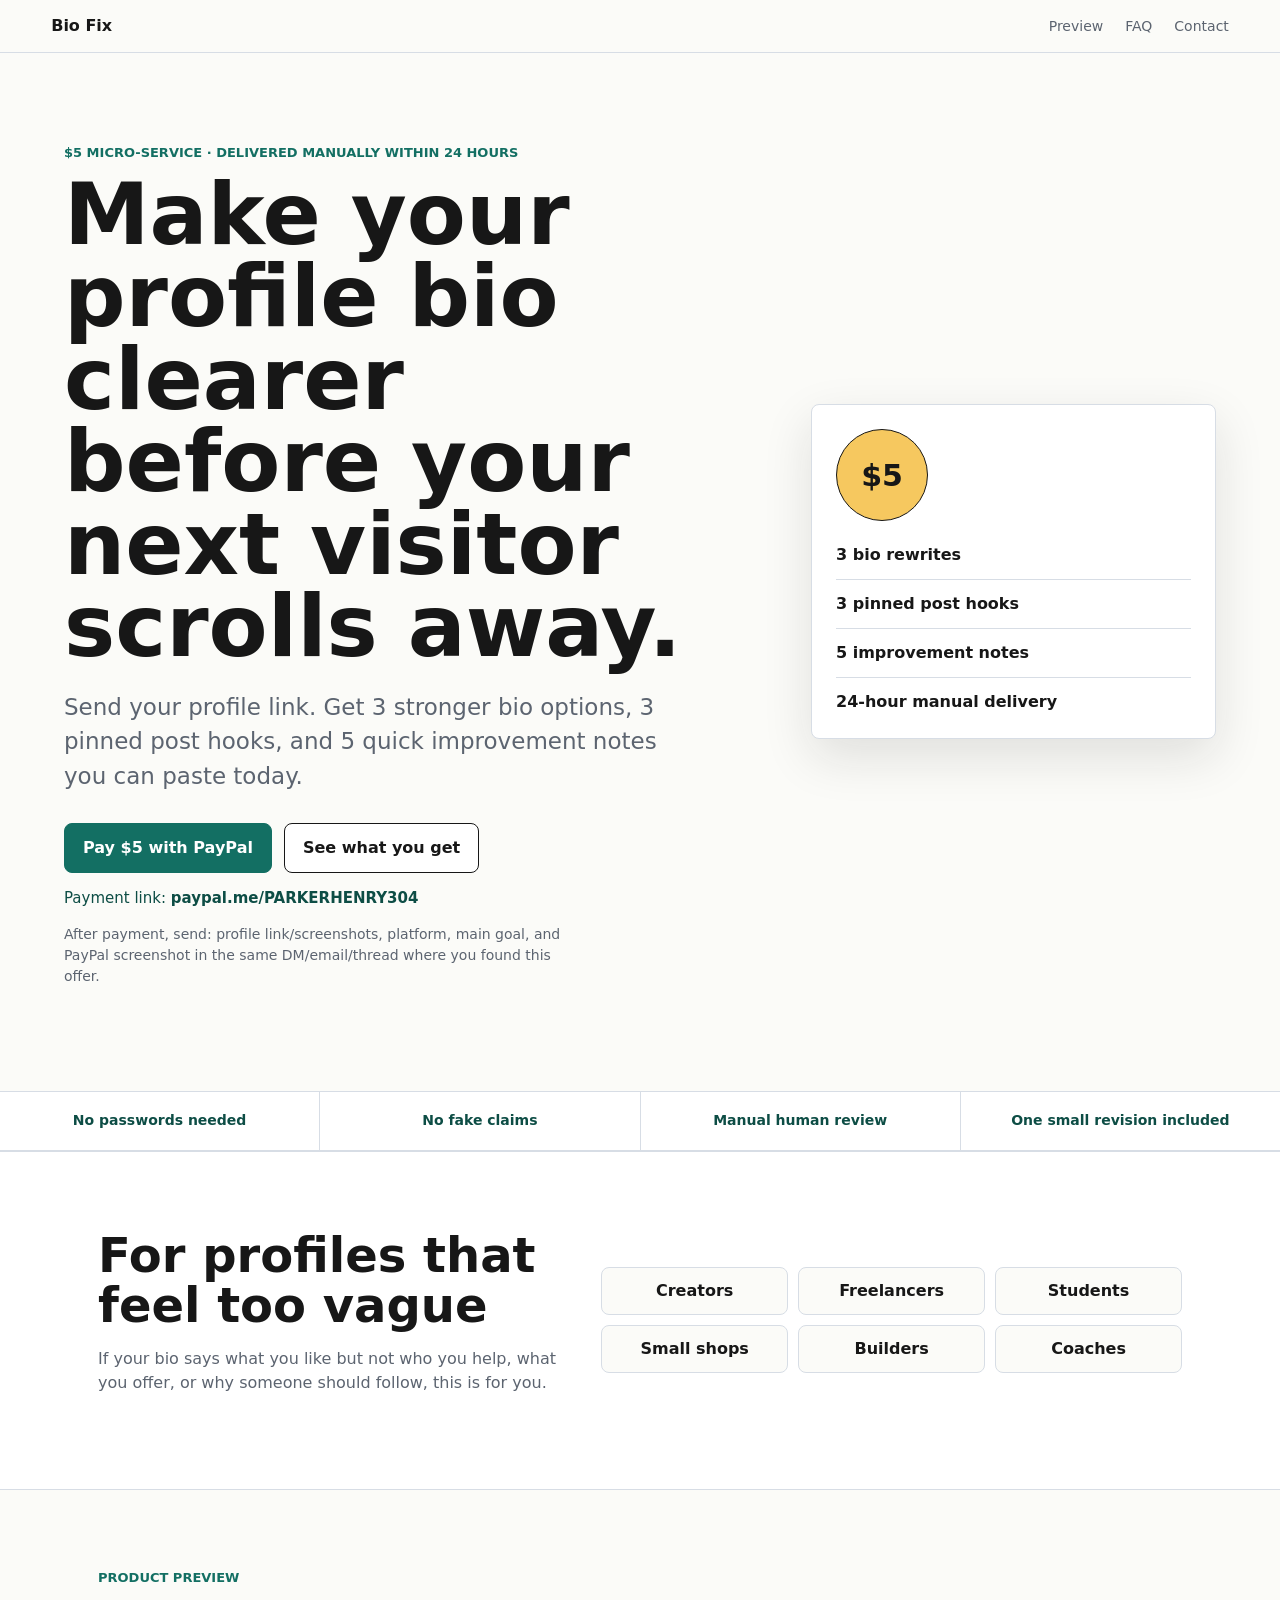
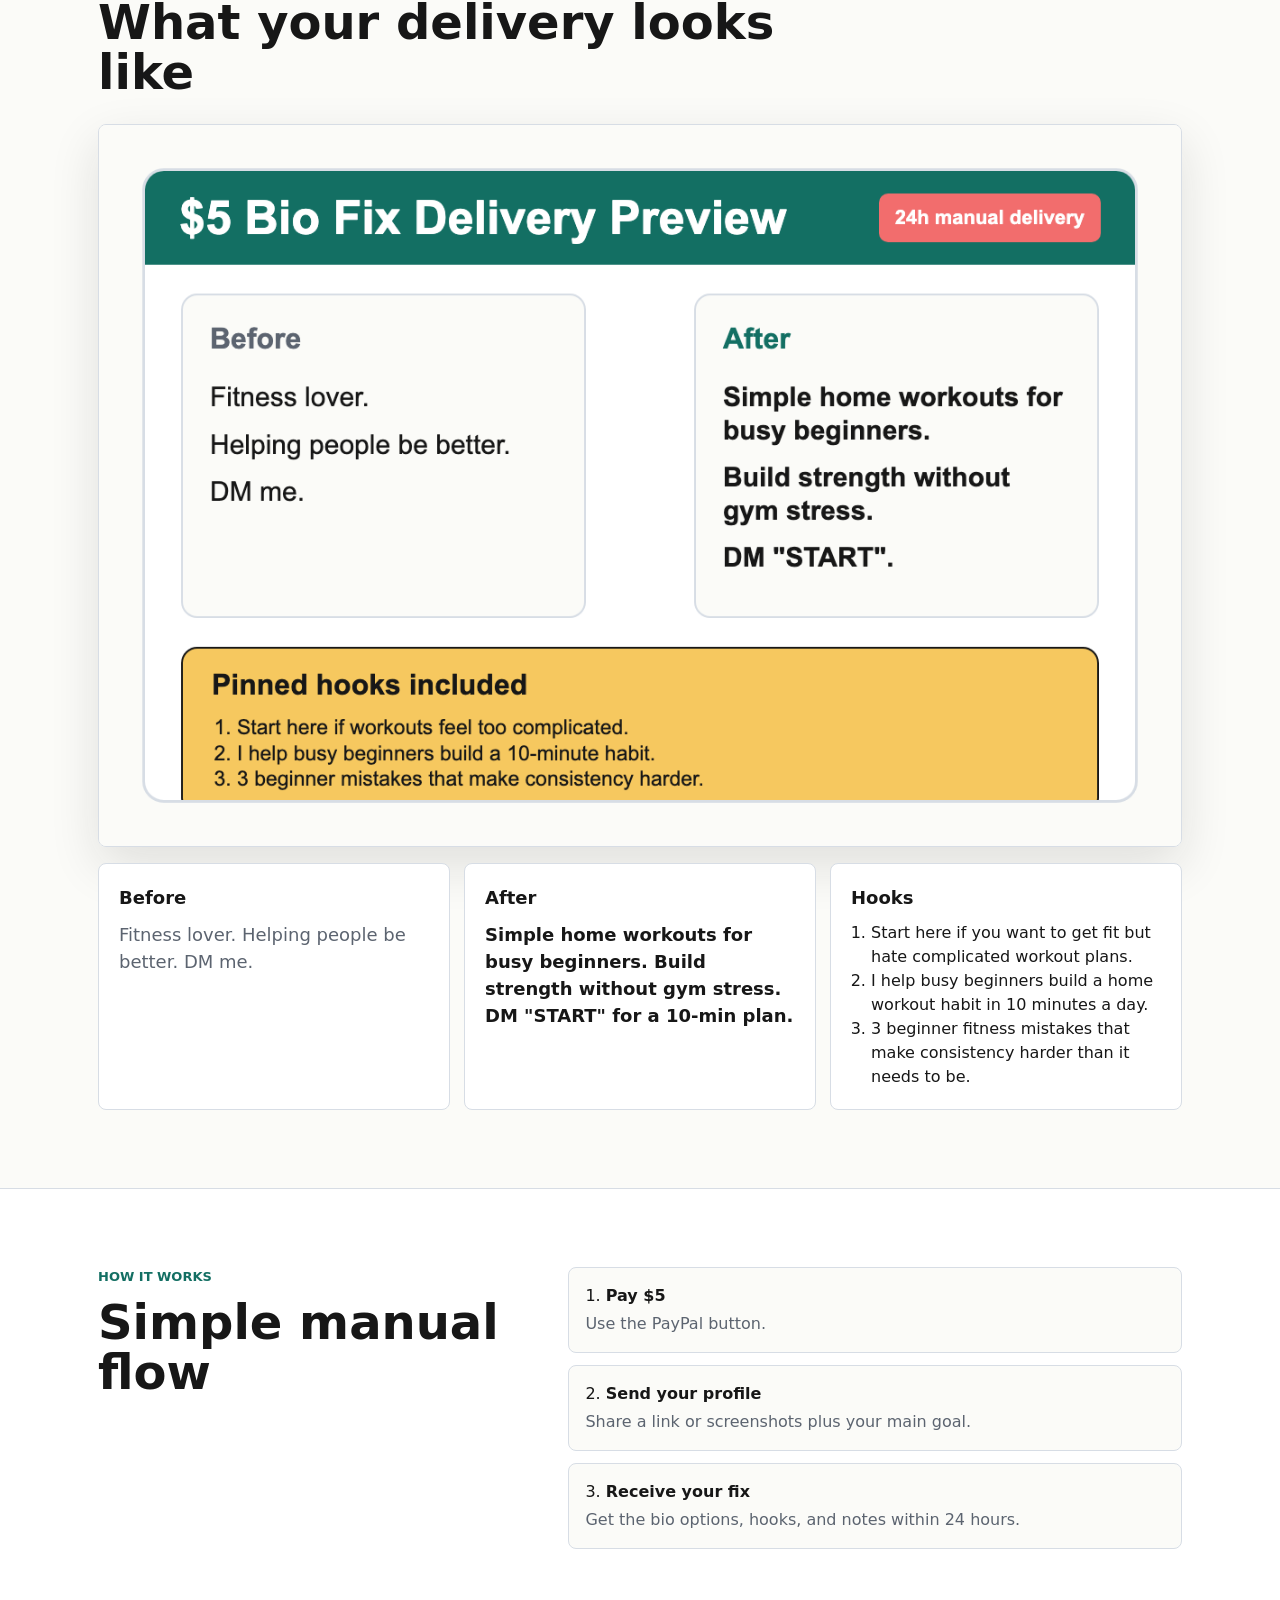
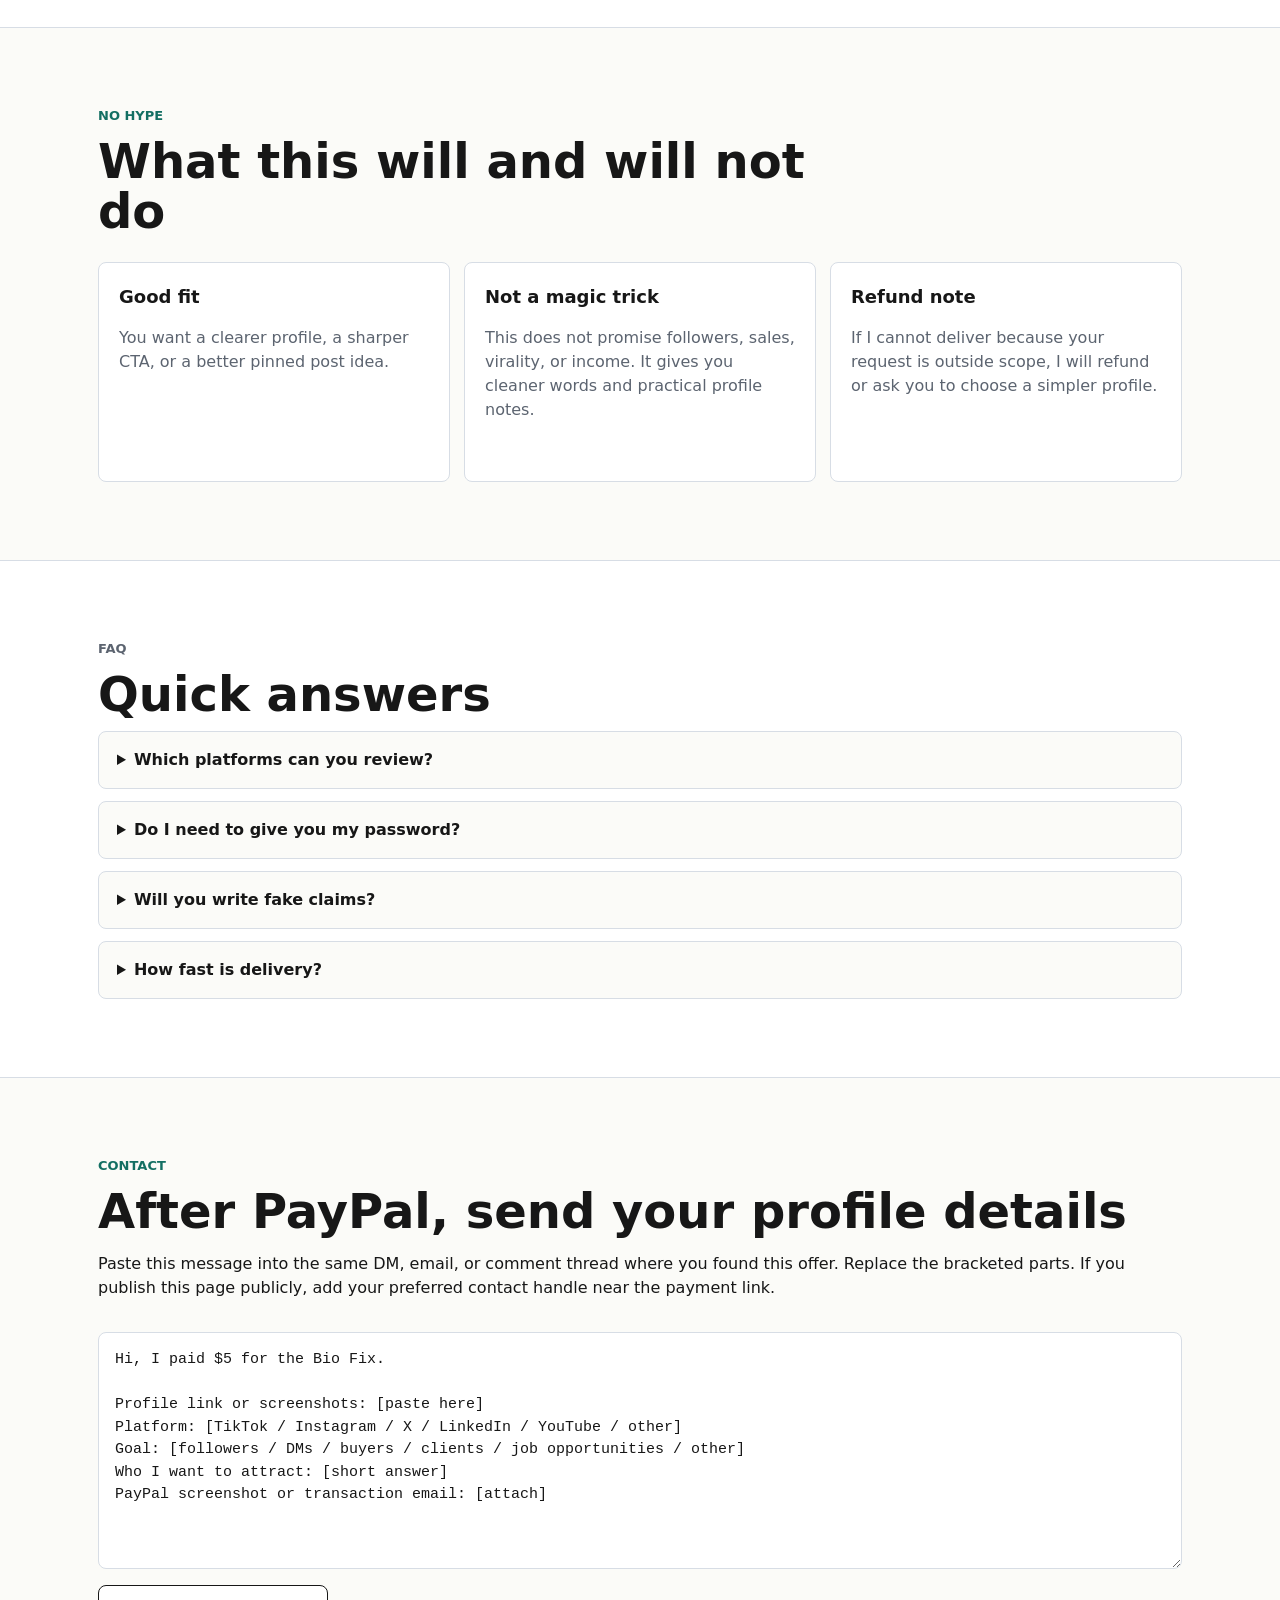
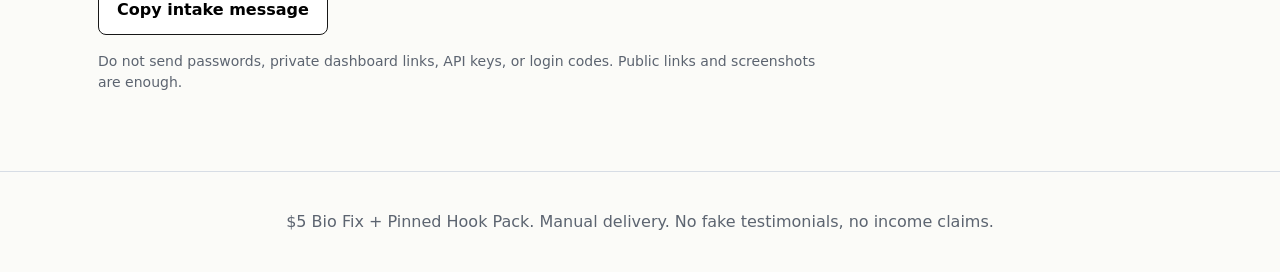
<file: docs/index.html>
<!doctype html>
<html lang="en">
  <head>
    <meta charset="utf-8">
    <meta name="viewport" content="width=device-width, initial-scale=1">
    <title>$5 Bio Fix + Pinned Hook Pack</title>
    <meta name="description" content="A simple $5 profile bio rewrite for creators, freelancers, students, and small shop owners. Get 3 bio options, 3 hooks, and 5 profile notes within 24 hours.">
    <link rel="stylesheet" href="styles.css">
  </head>
  <body>
    <header class="topbar">
      <a class="brand" href="#top" aria-label="Bio Fix home">Bio Fix</a>
      <nav aria-label="Page sections">
        <a href="#preview">Preview</a>
        <a href="#faq">FAQ</a>
        <a href="#contact">Contact</a>
      </nav>
    </header>

    <main id="top">
      <section class="hero">
        <div class="hero-copy">
          <p class="eyebrow">$5 micro-service · delivered manually within 24 hours</p>
          <h1>Make your profile bio clearer before your next visitor scrolls away.</h1>
          <p class="lead">Send your profile link. Get 3 stronger bio options, 3 pinned post hooks, and 5 quick improvement notes you can paste today.</p>
          <div class="actions">
            <a class="button primary" id="paypalButton" href="https://www.paypal.me/PARKERHENRY304/5USD" rel="nofollow noopener">Pay $5 with PayPal</a>
            <a class="button secondary" href="#preview">See what you get</a>
          </div>
          <p class="fallback-cta">Payment link: <strong>paypal.me/PARKERHENRY304</strong></p>
          <p class="payment-note" id="paymentNote">After payment, send: profile link/screenshots, platform, main goal, and PayPal screenshot in the same DM/email/thread where you found this offer.</p>
        </div>
        <aside class="hero-panel" aria-label="Offer summary">
          <div class="price">$5</div>
          <ul>
            <li>3 bio rewrites</li>
            <li>3 pinned post hooks</li>
            <li>5 improvement notes</li>
            <li>24-hour manual delivery</li>
          </ul>
        </aside>
      </section>

      <section class="trust-strip" aria-label="Trust notes">
        <span>No passwords needed</span>
        <span>No fake claims</span>
        <span>Manual human review</span>
        <span>One small revision included</span>
      </section>

      <section class="band">
        <div class="section-inner split">
          <div>
            <h2>For profiles that feel too vague</h2>
            <p>If your bio says what you like but not who you help, what you offer, or why someone should follow, this is for you.</p>
          </div>
          <div class="checklist" aria-label="Who this is for">
            <span>Creators</span>
            <span>Freelancers</span>
            <span>Students</span>
            <span>Small shops</span>
            <span>Builders</span>
            <span>Coaches</span>
          </div>
        </div>
      </section>

      <section class="section-inner" id="preview">
        <div class="section-heading">
          <p class="eyebrow">Product preview</p>
          <h2>What your delivery looks like</h2>
        </div>
        <img class="preview-image" src="profile-fix-preview.png" alt="Preview showing a vague profile bio rewritten into a clearer bio with pinned post hooks">
        <div class="sample">
          <div>
            <h3>Before</h3>
            <p class="quote">Fitness lover. Helping people be better. DM me.</p>
          </div>
          <div>
            <h3>After</h3>
            <p class="quote strong">Simple home workouts for busy beginners. Build strength without gym stress. DM "START" for a 10-min plan.</p>
          </div>
          <div>
            <h3>Hooks</h3>
            <ol>
              <li>Start here if you want to get fit but hate complicated workout plans.</li>
              <li>I help busy beginners build a home workout habit in 10 minutes a day.</li>
              <li>3 beginner fitness mistakes that make consistency harder than it needs to be.</li>
            </ol>
          </div>
        </div>
      </section>

      <section class="band">
        <div class="section-inner steps">
          <div>
            <p class="eyebrow">How it works</p>
            <h2>Simple manual flow</h2>
          </div>
          <ol>
            <li><strong>Pay $5</strong><span>Use the PayPal button.</span></li>
            <li><strong>Send your profile</strong><span>Share a link or screenshots plus your main goal.</span></li>
            <li><strong>Receive your fix</strong><span>Get the bio options, hooks, and notes within 24 hours.</span></li>
          </ol>
        </div>
      </section>

      <section class="section-inner">
        <div class="section-heading">
          <p class="eyebrow">No hype</p>
          <h2>What this will and will not do</h2>
        </div>
        <div class="truth-grid">
          <div>
            <h3>Good fit</h3>
            <p>You want a clearer profile, a sharper CTA, or a better pinned post idea.</p>
          </div>
          <div>
            <h3>Not a magic trick</h3>
            <p>This does not promise followers, sales, virality, or income. It gives you cleaner words and practical profile notes.</p>
          </div>
          <div>
            <h3>Refund note</h3>
            <p>If I cannot deliver because your request is outside scope, I will refund or ask you to choose a simpler profile.</p>
          </div>
        </div>
      </section>

      <section class="band" id="faq">
        <div class="section-inner faq">
          <div>
            <p class="eyebrow">FAQ</p>
            <h2>Quick answers</h2>
          </div>
          <details>
            <summary>Which platforms can you review?</summary>
            <p>TikTok, Instagram, X, Threads, LinkedIn, YouTube, Facebook, Etsy, Gumroad, Payhip, Ko-fi, or a simple personal page.</p>
          </details>
          <details>
            <summary>Do I need to give you my password?</summary>
            <p>No. Never send passwords. A public link or screenshots are enough.</p>
          </details>
          <details>
            <summary>Will you write fake claims?</summary>
            <p>No. I only use information you provide or information visible on the profile.</p>
          </details>
          <details>
            <summary>How fast is delivery?</summary>
            <p>Within 24 hours after payment and profile details are received.</p>
          </details>
        </div>
      </section>

      <section class="section-inner contact" id="contact">
        <div>
          <p class="eyebrow">Contact</p>
          <h2>After PayPal, send your profile details</h2>
          <p>Paste this message into the same DM, email, or comment thread where you found this offer. Replace the bracketed parts. If you publish this page publicly, add your preferred contact handle near the payment link.</p>
        </div>
        <textarea id="intakeText" readonly rows="9">Hi, I paid $5 for the Bio Fix.

Profile link or screenshots: [paste here]
Platform: [TikTok / Instagram / X / LinkedIn / YouTube / other]
Goal: [followers / DMs / buyers / clients / job opportunities / other]
Who I want to attract: [short answer]
PayPal screenshot or transaction email: [attach]</textarea>
        <button class="copy-button" type="button" data-copy-target="intakeText">Copy intake message</button>
        <p class="small-note">Do not send passwords, private dashboard links, API keys, or login codes. Public links and screenshots are enough.</p>
      </section>
    </main>

    <footer>
      <p>$5 Bio Fix + Pinned Hook Pack. Manual delivery. No fake testimonials, no income claims.</p>
    </footer>

    <script src="script.js"></script>
  </body>
</html>
</file>
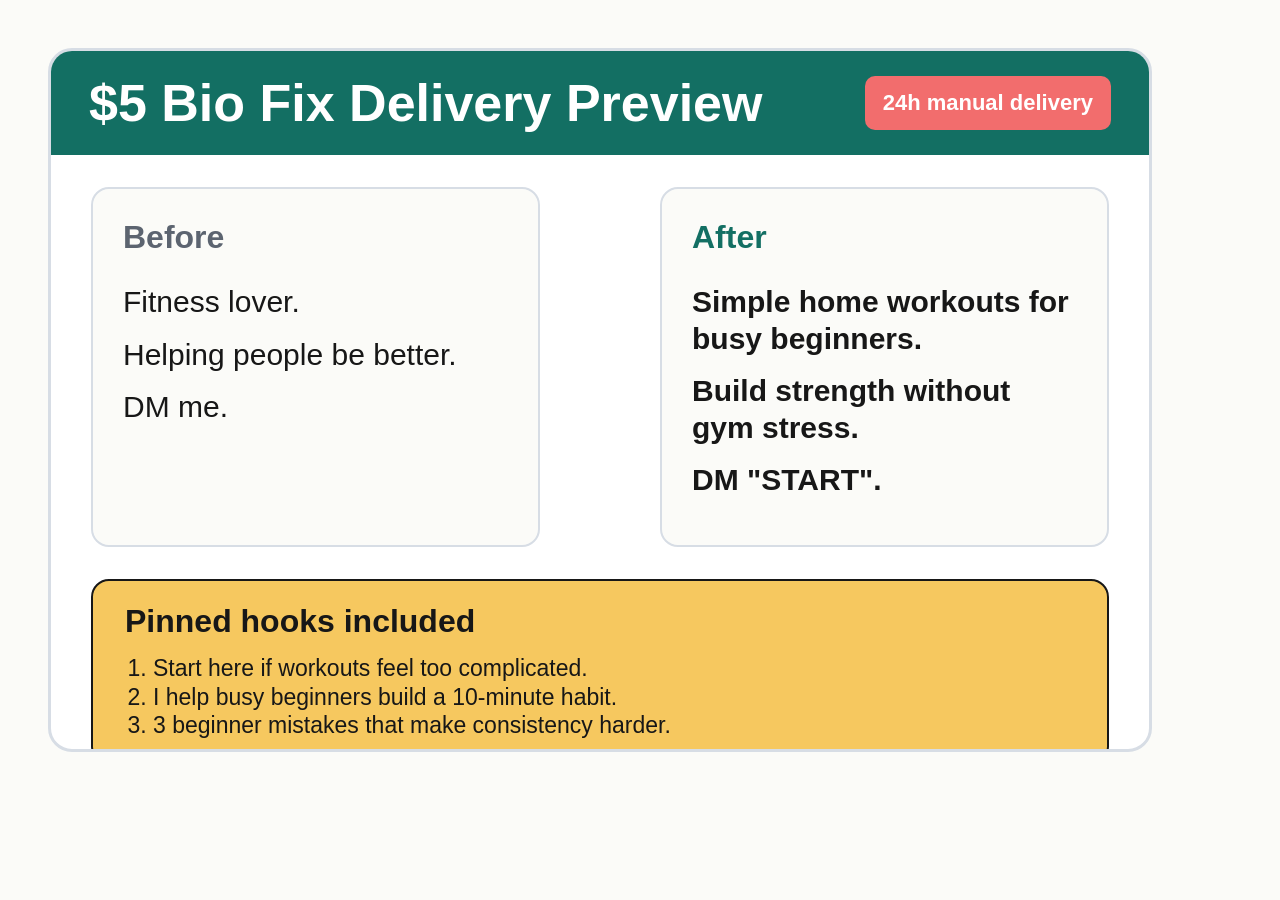
<file: docs/profile-fix-preview-source.html>
<!doctype html>
<html lang="en">
  <head>
    <meta charset="utf-8">
    <style>
      * { box-sizing: border-box; }
      body {
        width: 1200px;
        height: 800px;
        margin: 0;
        display: grid;
        place-items: center;
        background: #fbfbf8;
        color: #171717;
        font-family: Arial, Helvetica, sans-serif;
      }
      .canvas {
        width: 1104px;
        height: 704px;
        overflow: hidden;
        background: #fff;
        border: 3px solid #d7dde5;
        border-radius: 24px;
      }
      .top {
        height: 104px;
        display: flex;
        align-items: center;
        justify-content: space-between;
        padding: 0 38px;
        background: #136f63;
        color: #fff;
      }
      h1 { margin: 0; font-size: 52px; letter-spacing: 0; }
      .badge {
        padding: 14px 18px;
        background: #f26d6d;
        border-radius: 10px;
        font-size: 22px;
        font-weight: 800;
      }
      .grid {
        display: grid;
        grid-template-columns: 1fr 1fr;
        gap: 120px;
        padding: 32px 40px;
      }
      .box {
        min-height: 276px;
        padding: 30px;
        background: #fbfbf8;
        border: 2px solid #d7dde5;
        border-radius: 18px;
      }
      h2 { margin: 0 0 28px; font-size: 32px; color: #5c6470; letter-spacing: 0; }
      .after h2 { color: #136f63; }
      p { margin: 0 0 16px; font-size: 30px; line-height: 1.22; }
      .after p { font-weight: 800; }
      .hooks {
        margin: 0 40px;
        padding: 22px 32px;
        background: #f6c85f;
        border: 2px solid #171717;
        border-radius: 18px;
      }
      .hooks h2 { margin-bottom: 14px; color: #171717; }
      ol { margin: 0; padding-left: 28px; font-size: 23px; line-height: 1.25; }
    </style>
  </head>
  <body>
    <div class="canvas">
      <div class="top">
        <h1>$5 Bio Fix Delivery Preview</h1>
        <div class="badge">24h manual delivery</div>
      </div>
      <div class="grid">
        <section class="box">
          <h2>Before</h2>
          <p>Fitness lover.</p>
          <p>Helping people be better.</p>
          <p>DM me.</p>
        </section>
        <section class="box after">
          <h2>After</h2>
          <p>Simple home workouts for busy beginners.</p>
          <p>Build strength without gym stress.</p>
          <p>DM "START".</p>
        </section>
      </div>
      <section class="hooks">
        <h2>Pinned hooks included</h2>
        <ol>
          <li>Start here if workouts feel too complicated.</li>
          <li>I help busy beginners build a 10-minute habit.</li>
          <li>3 beginner mistakes that make consistency harder.</li>
        </ol>
      </section>
    </div>
  </body>
</html>
</file>
<file: docs/styles.css>
:root {
  color-scheme: light;
  --ink: #171717;
  --muted: #5c6470;
  --line: #d7dde5;
  --paper: #fbfbf8;
  --white: #ffffff;
  --green: #136f63;
  --green-dark: #0d4d45;
  --yellow: #f6c85f;
  --rose: #f26d6d;
  --blue: #2f5bea;
  --shadow: 0 18px 50px rgba(23, 23, 23, 0.12);
}

* {
  box-sizing: border-box;
}

html {
  scroll-behavior: smooth;
}

body {
  margin: 0;
  overflow-x: hidden;
  background: var(--paper);
  color: var(--ink);
  font-family: Inter, ui-sans-serif, system-ui, -apple-system, BlinkMacSystemFont, "Segoe UI", sans-serif;
  line-height: 1.5;
}

a {
  color: inherit;
}

.topbar {
  position: sticky;
  top: 0;
  z-index: 10;
  display: flex;
  align-items: center;
  justify-content: space-between;
  gap: 16px;
  padding: 14px clamp(18px, 4vw, 56px);
  background: rgba(251, 251, 248, 0.92);
  border-bottom: 1px solid var(--line);
  backdrop-filter: blur(14px);
}

.brand {
  font-weight: 800;
  text-decoration: none;
}

nav {
  display: flex;
  gap: clamp(10px, 2vw, 22px);
  color: var(--muted);
  font-size: 14px;
}

nav a {
  text-decoration: none;
}

.hero {
  min-height: 86vh;
  display: grid;
  grid-template-columns: minmax(0, 1.25fr) minmax(280px, 0.75fr);
  align-items: center;
  gap: clamp(26px, 6vw, 72px);
  padding: clamp(42px, 8vw, 90px) clamp(18px, 5vw, 72px);
  border-bottom: 1px solid var(--line);
}

.hero-copy {
  min-width: 0;
  max-width: 780px;
}

.eyebrow {
  margin: 0 0 10px;
  color: var(--green);
  font-size: 13px;
  font-weight: 800;
  letter-spacing: 0;
  text-transform: uppercase;
}

h1,
h2,
h3,
p {
  overflow-wrap: anywhere;
}

h1 {
  max-width: 760px;
  margin: 0;
  font-size: clamp(42px, 8vw, 86px);
  line-height: 0.96;
  letter-spacing: 0;
}

h2 {
  margin: 0;
  font-size: clamp(28px, 4vw, 48px);
  line-height: 1.05;
  letter-spacing: 0;
}

h3 {
  margin: 0 0 10px;
  font-size: 18px;
}

.lead {
  max-width: 640px;
  margin: 22px 0 0;
  color: var(--muted);
  font-size: clamp(18px, 2.2vw, 23px);
}

.actions {
  display: flex;
  flex-wrap: wrap;
  gap: 12px;
  margin-top: 30px;
}

.button,
.copy-button {
  display: inline-flex;
  min-height: 48px;
  align-items: center;
  justify-content: center;
  border: 1px solid var(--ink);
  border-radius: 8px;
  padding: 12px 18px;
  font: inherit;
  font-weight: 800;
  text-decoration: none;
  cursor: pointer;
}

.primary {
  background: var(--green);
  border-color: var(--green);
  color: var(--white);
}

.primary:hover {
  background: var(--green-dark);
}

.secondary,
.copy-button {
  background: var(--white);
}

.payment-note {
  max-width: 520px;
  margin-top: 14px;
  color: var(--muted);
  font-size: 14px;
}

.fallback-cta {
  max-width: 520px;
  margin: 14px 0 0;
  color: var(--green-dark);
  font-size: 15px;
}

.payment-note.warning {
  color: #a64800;
  font-weight: 700;
}

.hero-panel {
  min-width: 0;
  padding: 24px;
  background: var(--white);
  border: 1px solid var(--line);
  border-radius: 8px;
  box-shadow: var(--shadow);
}

.price {
  width: 92px;
  height: 92px;
  display: grid;
  place-items: center;
  margin-bottom: 22px;
  background: var(--yellow);
  border: 1px solid var(--ink);
  border-radius: 50%;
  font-size: 30px;
  font-weight: 900;
}

.hero-panel ul {
  display: grid;
  gap: 12px;
  margin: 0;
  padding: 0;
  list-style: none;
  font-weight: 700;
}

.hero-panel li {
  padding-bottom: 12px;
  border-bottom: 1px solid var(--line);
}

.hero-panel li:last-child {
  padding-bottom: 0;
  border-bottom: 0;
}

.trust-strip {
  display: grid;
  grid-template-columns: repeat(4, minmax(0, 1fr));
  gap: 1px;
  background: var(--line);
  border-bottom: 1px solid var(--line);
}

.trust-strip span {
  min-height: 58px;
  display: grid;
  place-items: center;
  padding: 12px;
  background: var(--white);
  color: var(--green-dark);
  font-size: 14px;
  font-weight: 900;
  text-align: center;
}

.band {
  background: var(--white);
  border-block: 1px solid var(--line);
}

.section-inner {
  max-width: 1120px;
  margin: 0 auto;
  padding: clamp(44px, 7vw, 78px) 18px;
}

.split {
  display: grid;
  grid-template-columns: minmax(0, 0.9fr) minmax(280px, 1.1fr);
  gap: 28px;
  align-items: center;
}

.split p,
.section-heading + p {
  color: var(--muted);
}

.checklist {
  display: grid;
  grid-template-columns: repeat(3, minmax(0, 1fr));
  gap: 10px;
}

.checklist span {
  min-height: 48px;
  display: grid;
  place-items: center;
  padding: 10px;
  background: var(--paper);
  border: 1px solid var(--line);
  border-radius: 8px;
  font-weight: 800;
  text-align: center;
}

.section-heading {
  max-width: 720px;
  margin-bottom: 26px;
}

.preview-image {
  display: block;
  width: 100%;
  height: auto;
  margin-bottom: 16px;
  border: 1px solid var(--line);
  border-radius: 8px;
  box-shadow: var(--shadow);
}

.sample,
.truth-grid {
  display: grid;
  grid-template-columns: repeat(3, minmax(0, 1fr));
  gap: 14px;
}

.sample > div,
.truth-grid > div {
  min-height: 220px;
  padding: 20px;
  background: var(--white);
  border: 1px solid var(--line);
  border-radius: 8px;
}

.quote {
  margin: 0;
  color: var(--muted);
  font-size: 18px;
}

.quote.strong {
  color: var(--ink);
  font-weight: 800;
}

.sample ol,
.steps ol {
  margin: 0;
  padding-left: 20px;
}

.steps {
  display: grid;
  grid-template-columns: minmax(240px, 0.8fr) minmax(0, 1.2fr);
  gap: 28px;
}

.steps ol {
  display: grid;
  gap: 12px;
  list-style-position: inside;
}

.steps li {
  padding: 16px;
  background: var(--paper);
  border: 1px solid var(--line);
  border-radius: 8px;
}

.steps span {
  display: block;
  margin-top: 4px;
  color: var(--muted);
}

.truth-grid p,
.faq p {
  color: var(--muted);
}

.faq {
  display: grid;
  gap: 12px;
}

details {
  padding: 16px 18px;
  background: var(--paper);
  border: 1px solid var(--line);
  border-radius: 8px;
}

summary {
  font-weight: 800;
  cursor: pointer;
}

.contact {
  display: grid;
  gap: 16px;
}

textarea {
  width: 100%;
  min-height: 230px;
  resize: vertical;
  padding: 16px;
  color: var(--ink);
  background: var(--white);
  border: 1px solid var(--line);
  border-radius: 8px;
  font: 15px/1.5 ui-monospace, SFMono-Regular, Menlo, Consolas, monospace;
}

.copy-button {
  justify-self: start;
}

.small-note {
  max-width: 720px;
  margin: 0;
  color: var(--muted);
  font-size: 14px;
}

footer {
  padding: 22px 18px;
  color: var(--muted);
  text-align: center;
  border-top: 1px solid var(--line);
}

@media (max-width: 820px) {
  .topbar {
    align-items: flex-start;
    flex-direction: column;
  }

  .hero,
  .split,
  .steps {
    grid-template-columns: 1fr;
  }

  .hero {
    min-height: auto;
    width: 100%;
    max-width: 100vw;
    overflow: hidden;
    padding-right: 24px;
    padding-left: 24px;
  }

  .hero-copy,
  .hero-panel,
  .lead,
  .payment-note {
    width: 100%;
    max-width: 342px;
  }

  h1 {
    width: 100%;
    max-width: 100%;
    font-size: 28px;
    line-height: 1.08;
  }

  .lead {
    font-size: 16px;
  }

  .payment-note {
    font-size: 13px;
  }

  .fallback-cta {
    font-size: 14px;
  }

  h2 {
    font-size: 26px;
    line-height: 1.12;
  }

  .actions,
  .button {
    width: 100%;
  }

  .button {
    white-space: normal;
    text-align: center;
  }

  .sample,
  .truth-grid {
    grid-template-columns: 1fr;
  }

  .section-inner {
    max-width: 378px;
  }

  .trust-strip {
    grid-template-columns: 1fr;
  }

  .checklist {
    grid-template-columns: repeat(2, minmax(0, 1fr));
  }
}

@media (max-width: 480px) {
  nav {
    width: 100%;
    justify-content: space-between;
  }

  .actions,
  .button,
  .copy-button {
    width: 100%;
  }

  .button,
  .copy-button {
    white-space: normal;
    text-align: center;
  }

  .checklist {
    grid-template-columns: 1fr;
  }

  .trust-strip {
    grid-template-columns: 1fr;
  }
}
</file>
